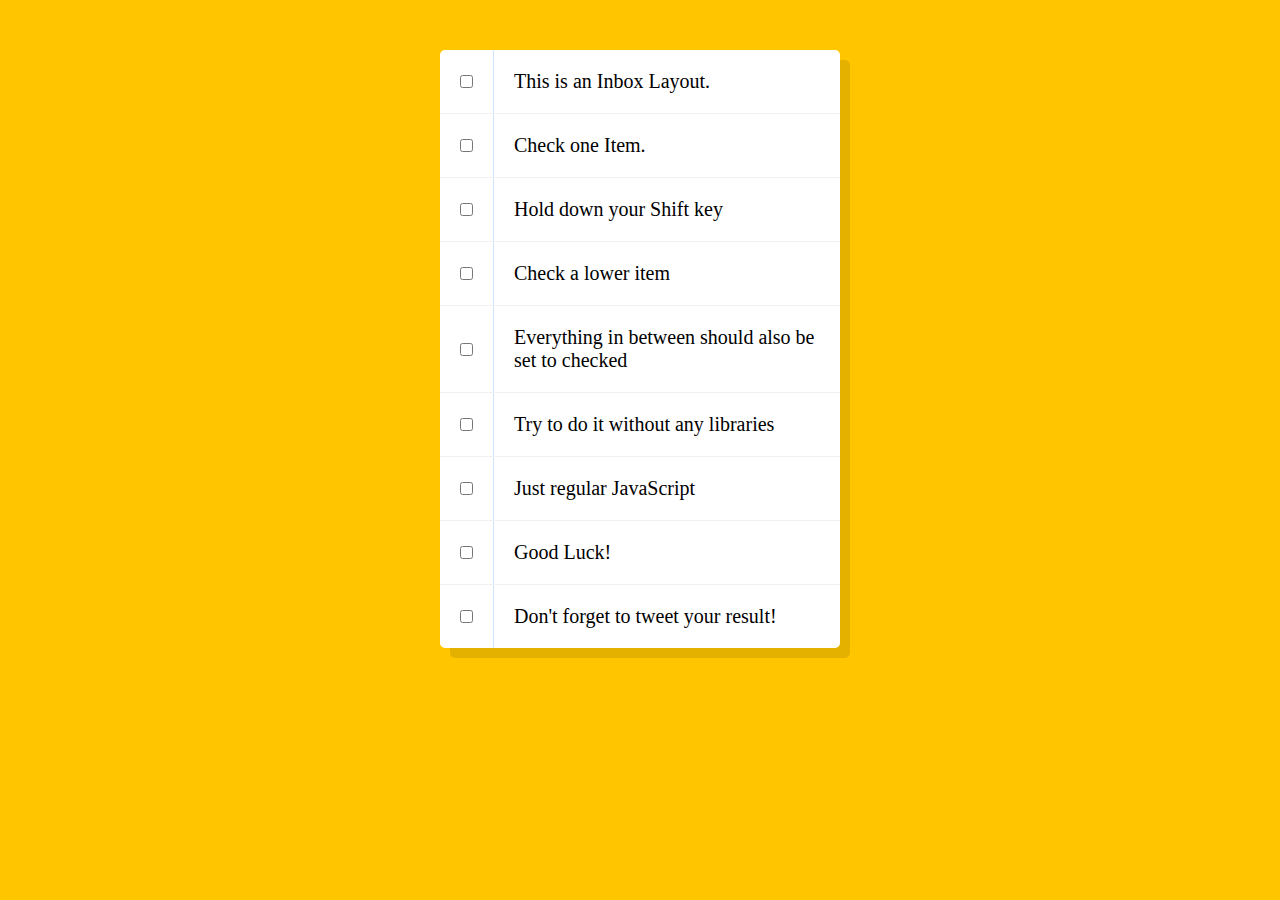
<file: Day 10/index.html>
<!DOCTYPE html>
<html lang="en">
  <head>
    <meta charset="UTF-8" />
    <meta http-equiv="X-UA-Compatible" content="IE=edge" />
    <meta name="viewport" content="width=device-width, initial-scale=1.0" />
    <title>Hold Shift To check Multiple Checkboxes</title>
    <link rel="stylesheet" href="style.css" />
  </head>
  <body>
    <div class="inbox">
      <div class="item">
        <input type="checkbox" />
          <p>This is an Inbox Layout.</p>
        </div>

      <div class="item">
        <input type="checkbox" />
          <p>Check one Item.</p>
        </div>

      <div class="item">
        <input type="checkbox" />
          <p>Hold down your Shift key</p>
        </div>

      <div class="item">
        <input type="checkbox" />
          <p>Check a lower item</p>
        </div>

      <div class="item">
        <input type="checkbox" />
          <p>Everything in between should also be set to checked</p>
        </div>

      <div class="item">
        <input type="checkbox" />
        <p>Try to do it without any libraries</p>
      </div>

      <div class="item">
        <input type="checkbox" />
        <p>Just regular JavaScript</p>
      </div>

      <div class="item">
        <input type="checkbox" />
        <p>Good Luck!</p>
      </div>

      <div class="item">
        <input type="checkbox" />
        <p>Don't forget to tweet your result!</p>
      </div>
    </div>
  </body>
  <script src="index.js" charset="utf-8"></script>
</html>
</file>
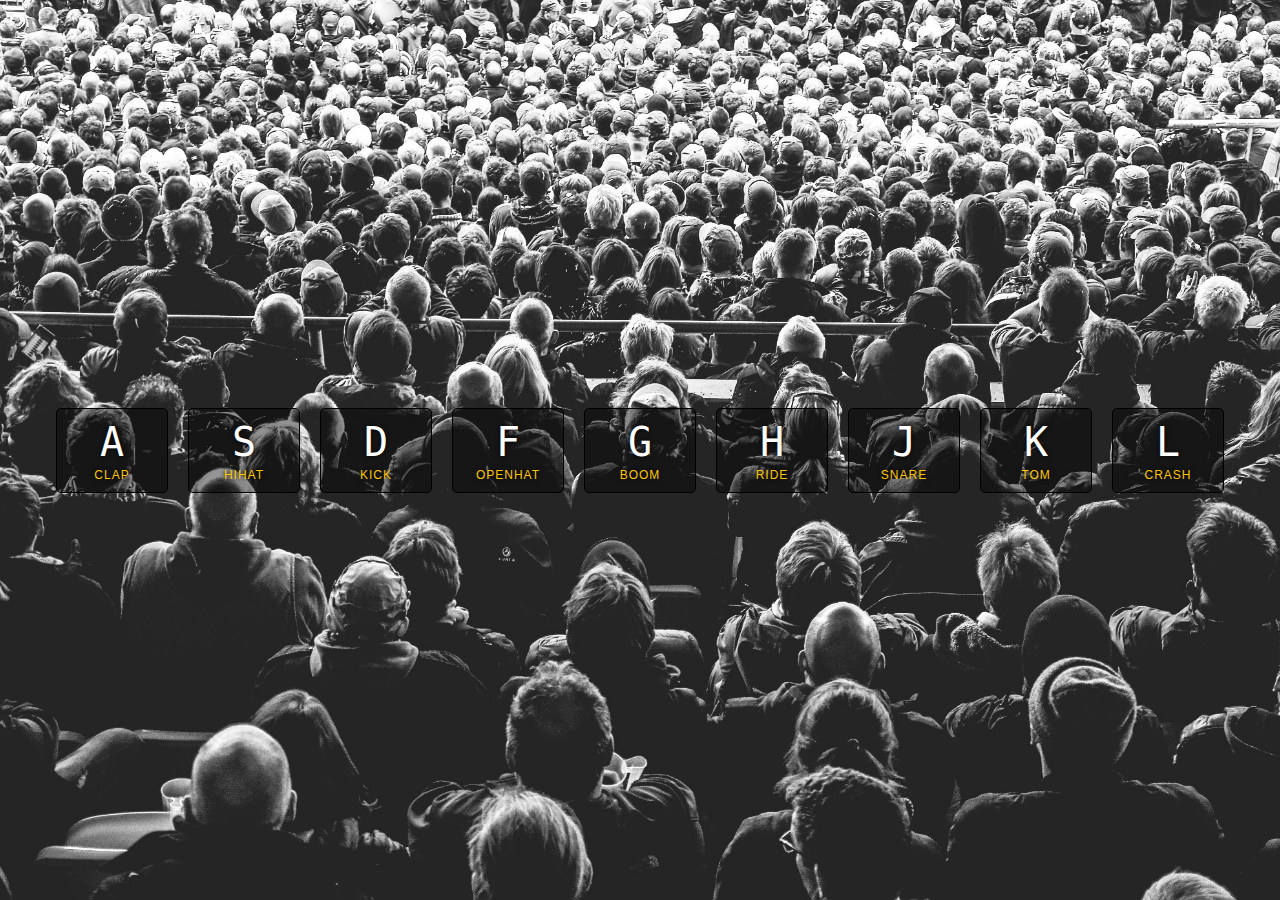
<file: Day1/index.html>
<!DOCTYPE html>
<html lang="en">
  <head>
    <meta charset="UTF-8" />
    <meta http-equiv="X-UA-Compatible" content="IE=edge" />
    <meta name="viewport" content="width=device-width, initial-scale=1.0" />
    <title>Drummer</title>
    <link rel="stylesheet" href="style.css" />
  </head>
  <body>
    <div class="keys">
      <div data-key="65" class="key">
        <kbd>A</kbd>
        <span class="sound">clap</span>
      </div>
      <div data-key="83" class="key">
        <kbd>S</kbd>
        <span class="sound">hihat</span>
      </div>
      <div data-key="68" class="key">
        <kbd>D</kbd>
        <span class="sound">kick</span>
      </div>
      <div data-key="70" class="key">
        <kbd>F</kbd>
        <span class="sound">openhat</span>
      </div>
      <div data-key="71" class="key">
        <kbd>G</kbd>
        <span class="sound">boom</span>
      </div>
      <div data-key="72" class="key">
        <kbd>H</kbd>
        <span class="sound">ride</span>
      </div>
      <div data-key="74" class="key">
        <kbd>J</kbd>
        <span class="sound">snare</span>
      </div>
      <div data-key="75" class="key">
        <kbd>K</kbd>
        <span class="sound">tom</span>
      </div>
      <div data-key="76" class="key">
        <kbd>L</kbd>
        <span class="sound">crash</span>
      </div>
    </div>

<audio data-key="65" src="sounds/clap.wav"></audio>
<audio data-key="83" src="sounds/hihat.wav"></audio>
<audio data-key="68" src="sounds/kick.wav"></audio>
<audio data-key="70" src="sounds/openhat.wav"></audio>
<audio data-key="71" src="sounds/boom.wav"></audio>
<audio data-key="72" src="sounds/ride.wav"></audio>
<audio data-key="74" src="sounds/snare.wav"></audio>
<audio data-key="75" src="sounds/tom.wav"></audio>
<audio data-key="76" src="sounds/crash.mp3"></audio>

</body>
  <footer>
    <script src="index.js" charset="utf-8"></script>
  </footer>
</html>
</file>
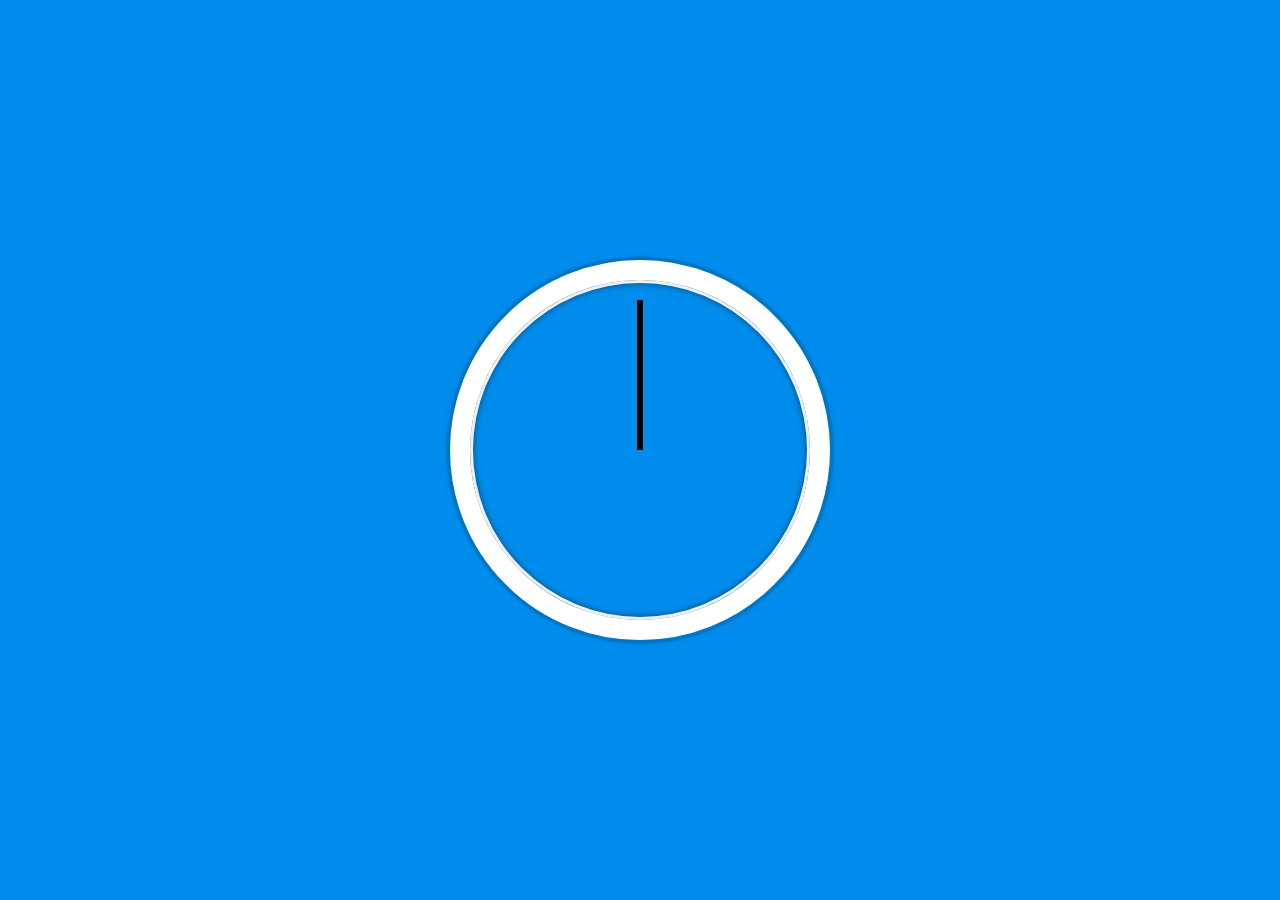
<file: Day2/index.html>
<!DOCTYPE html>
<html lang="en">
<head>
    <meta charset="UTF-8">
    <meta http-equiv="X-UA-Compatible" content="IE=edge">
    <meta name="viewport" content="width=device-width, initial-scale=1.0">
    <title>Clock</title>
    <link rel="stylesheet" href="style.css"></link>
</head>
<body>
    <div class="clock">
        <div class="clock-face">
            <div class="hand hour-hand"></div>
            <div class="hand min-hand"></div>
            <div class="hand second-hand"></div>
        </div>
    </div>
</body>
<script src="index.js" charset="utf-8"></script>
</html>
</file>
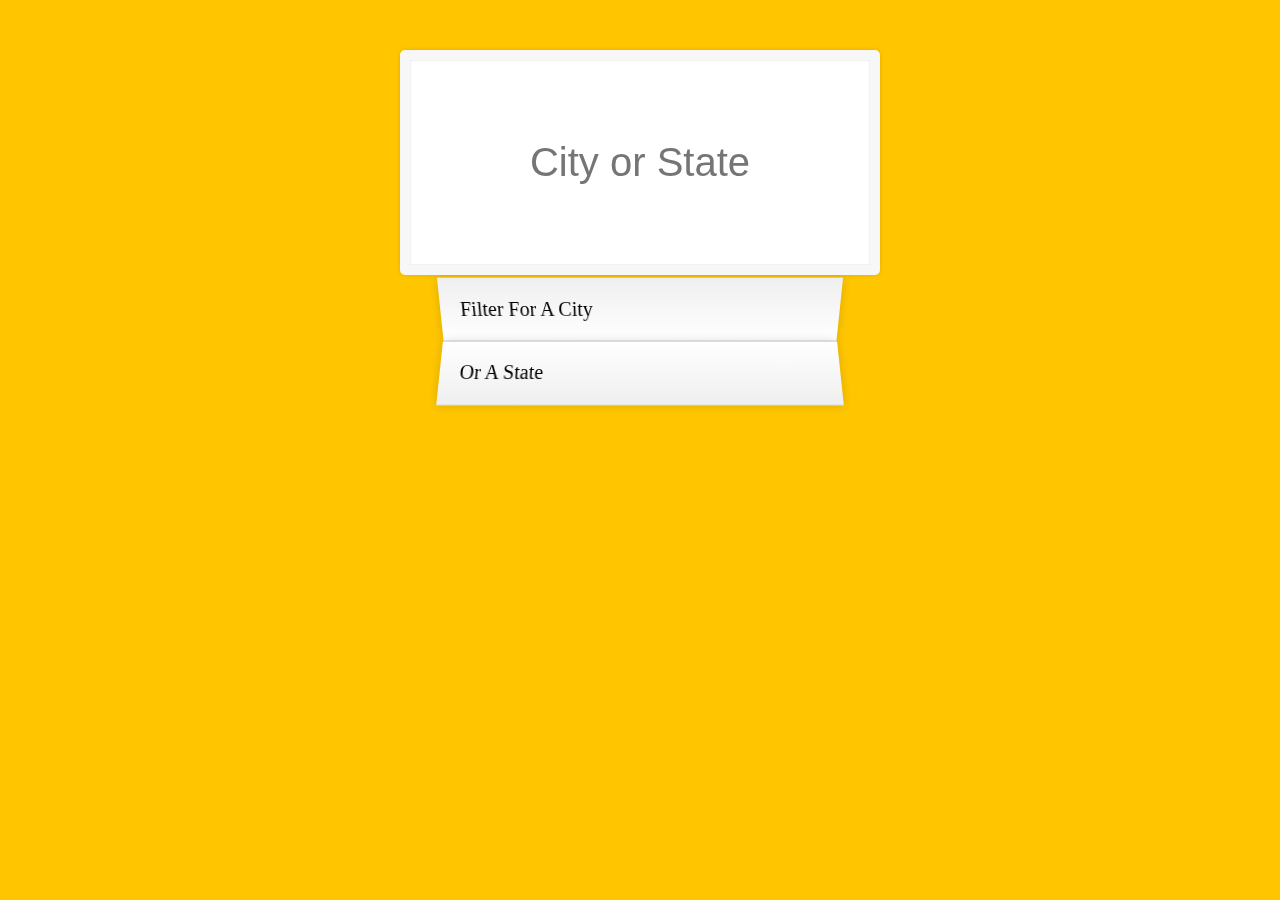
<file: Day6/index.html>
<!DOCTYPE html>
<html lang="en">
<head>
    <meta charset="UTF-8">
    <meta http-equiv="X-UA-Compatible" content="IE=edge">
    <meta name="viewport" content="width=device-width, initial-scale=1.0">
    <title>Type Ahead 👀</title>
    <link rel="stylesheet" href="style.css">
</head>
<body>
    <form class="search-form">
        <input type="text" class="search" placeholder="City or State">
        <ul class="suggestions">
            <li>Filter for a city</li>
            <li>Or a State</li>
        </ul>
    </form>
</body>
<script src="index.js" charset="utf-8"></script>
</html>
</file>
<file: Day 10/style.css>
html {
    font-family: sans-serif;
    background-color: #ffc600;
}

.inbox {
    max-width: 400px;
    margin: 50px auto;
    background: white;
    border-radius: 5px;
    box-shadow: 10px 10px 0 rgba(0, 0, 0, 0.1);
}

.item {
    display: flex;
    align-items: center;
    border-bottom: 1px solid #F1F1F1;
}

p {
    margin: 0;
    padding: 20px;
    transition: background 0.2s;
    flex: 1;
    font-family: 'helvetica neue';
    font-size: 20px;
    font-weight: 200;
    border-left: 1px solid #D1E2FF;
}

.item:last-child {
    border-bottom: 0;
}

input:checked+p {
    background: #F9F9F9;
    text-decoration: line-through;
}

input[type="checkbox"] {
    margin: 20px;
}
</file>
<file: Day1/style.css>
html {
    font-size: 10px;
    background: url('./background.jpg') bottom center;
    background-size: cover;
  }
  
  body,html {
    margin: 0;
    padding: 0;
    font-family: sans-serif;
  }
  
  .keys {
    display: flex;
    flex: 1;
    min-height: 100vh;
    justify-content: center;
    align-items: center;
 
  }
  
 .key{
    border: 1px solid black;
    border-radius: 0.5rem;
    margin: 1rem;
    font-size: 1.5rem;
    padding: 1rem .5rem;
    transition:  all 0.07s ease;
    width:10rem ;
    text-align: center;
    color: white;
    background: rgba(0, 0, 0, 0.4);
    text-shadow: 0 0 .5rem black;
 }

 kbd{
    font-size: 4rem;
    display: block;
 }

 .sound{
    font-size: 1.2rem;
    text-transform: uppercase;
    letter-spacing: 0.1rem;
    color: #ffc600;
 }

 .playing{
    border-color: #ffc600;
    box-shadow: 0 0 1rem #ffc600;
    transform: scale(1.1);
 }
</file>
<file: Day2/style.css>
html{
    background: #018DED url(https://unsplash.it/1500/1000?image=881&blur=5);
    background-size: cover;
    font-family:'helvetica neue';
    font-size: 10px;
    text-align: center;
}

body{
    min-height: 100vh;
    display: flex;
    align-items: center;
    margin: 0;
    flex: 1;
    font-size: 2rem;
}

.clock{
    width:30rem;
    height: 30rem;
    border: 20px solid white;
    border-radius: 50%;
    position: relative;
    padding: 2rem;
    margin: 50px auto;
    box-shadow:
    0 0 0 4px rgba(0,0,0,0.1),
    inset 0 0 0 3px #EFEFEF,
    inset 0 0 10px black,
    0 0 10px rgba(0,0,0,0.2);

}

.clock-face {
    position: relative;
    width: 100%;
    height: 100%;
    transform: translateY(-3px); /* account for the height of the clock hands */
  }

.hand{
    width:50%;
    height: 6px;
    background: black;
    position: absolute;
    top: 50%;
    transform-origin: 100%;
    transform: rotate(90deg);
    transition: all 0.05s cubic-bezier(0.1, 2.7, 0.58, 1);
}
</file>
<file: Day6/style.css>
html{
    box-sizing: border-box;
    background: #ffc600;
    font-size: 20px;
    font-weight: 200;
    font-family: 'helvetica neue';
}

*,*:before,*:after{
    box-sizing: inherit;
}

input{
    width: 100%;
    padding: 20%;
}

.search-form{
    max-width: 400px;
    margin: 50px auto;
}

input.search{
margin:0;
text-align: center;
outline: 0;
border: 10px solid #F7F7F7;
width: 120%;
left:-10%;
position: relative;
top: 10%;
z-index: 2;
border-radius: 5px;
font-size: 40px;
box-shadow: 0 0 5px rgba(0,0,0,0.12), inset 0 0 2px rgba(0,0,0,0.19);
}

.suggestions {
    margin: 0;
    padding: 0;
    position: relative;
    /*perspective: 20px;*/
  }
  
  .suggestions li {
    background: white;
    list-style: none;
    border-bottom: 1px solid #D8D8D8;
    box-shadow: 0 0 10px rgba(0, 0, 0, 0.14);
    margin: 0;
    padding: 20px;
    transition: background 0.2s;
    display: flex;
    justify-content: space-between;
    text-transform: capitalize;
  }
  
  .suggestions li:nth-child(even) {
    transform: perspective(100px) rotateX(3deg) translateY(2px) scale(1.001);
    background: linear-gradient(to bottom,  #ffffff 0%,#EFEFEF 100%);
  }
  
  .suggestions li:nth-child(odd) {
    transform: perspective(100px) rotateX(-3deg) translateY(3px);
    background: linear-gradient(to top,  #ffffff 0%,#EFEFEF 100%);
  }
  
  span .population {
    font-size: 15px;
  }
  
.hl {
    background: #ffc600;
  }
</file>
